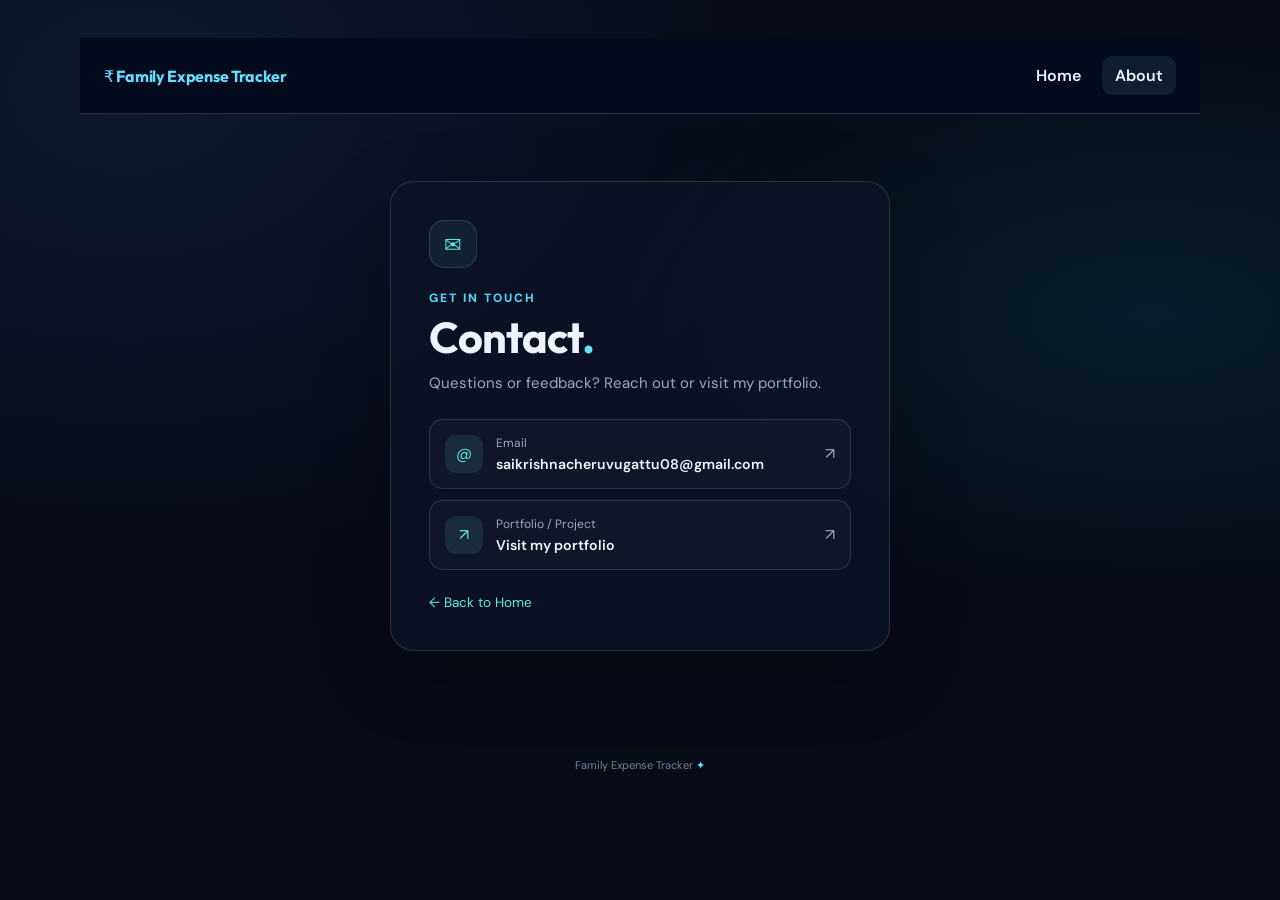
<file: about.html>
<!DOCTYPE html>
<html lang="en">
<head>
  <meta charset="UTF-8">
  <meta name="viewport" content="width=device-width, initial-scale=1.0">
  <meta name="theme-color" content="#080d1b">
  <title>Contact | Family Expense Tracker</title>
  <link rel="preconnect" href="https://fonts.googleapis.com">
  <link rel="preconnect" href="https://fonts.gstatic.com" crossorigin>
  <link href="https://fonts.googleapis.com/css2?family=DM+Sans:wght@400;500;600;700&family=Outfit:wght@400;500;600;700;800&display=swap" rel="stylesheet">
  <link rel="stylesheet" href="style.css">
  <link rel="stylesheet" href="auth-polish.css">
</head>
<body class="about-page">
  <div class="ambient ambient-one"></div>
  <div class="ambient ambient-two"></div>

  <nav class="top-navbar" aria-label="Main navigation">
    <a href="index.html" class="nav-logo"><span class="nav-symbol">₹</span> Family Expense Tracker</a>
    <div class="nav-links">
      <a href="index.html">Home</a>
      <a href="about.html" class="active">About</a>
    </div>
  </nav>

  <main class="contact-main">
    <section class="contact-card">
      <div class="contact-icon" aria-hidden="true">✉</div>
      <p class="eyebrow">GET IN TOUCH</p>
      <h1>Contact<span class="accent">.</span></h1>
      <p class="contact-copy">Questions or feedback? Reach out or visit my portfolio.</p>

      <a class="contact-link" href="mailto:saikrishnacheruvugattu08@gmail.com">
        <span class="contact-link-icon" aria-hidden="true">@</span>
        <span><small>Email</small><strong>saikrishnacheruvugattu08@gmail.com</strong></span>
        <span class="contact-arrow" aria-hidden="true">↗</span>
      </a>

      <a class="contact-link" href="https://maturitytestai.onrender.com/" target="_blank" rel="noopener noreferrer">
        <span class="contact-link-icon" aria-hidden="true">↗</span>
        <span><small>Portfolio / Project</small><strong>Visit my portfolio</strong></span>
        <span class="contact-arrow" aria-hidden="true">↗</span>
      </a>

      <a class="back-home" href="index.html">← Back to Home</a>
    </section>
  </main>

  <footer class="footer-note">Family Expense Tracker <span>✦</span></footer>
</body>
</html>
</file>
<file: style.css>
:root {
  font-family: "DM Sans", sans-serif;
  color: #eef3ff;
  background: #080c17;
  font-synthesis: none;
  --cyan: #65e3ff;
  --blue: #7d8cff;
  --muted: #9ba9c3;
  --border: rgba(153, 177, 225, 0.16);
  --panel: rgba(17, 24, 43, 0.88);
}

* {
  box-sizing: border-box;
}

[hidden] {
  display: none !important;
}

body {
  position: relative;
  min-height: 100vh;
  margin: 0;
  padding: 38px 18px;
  overflow-x: hidden;
  background:
    radial-gradient(ellipse at 10% 10%, rgba(59, 101, 211, 0.13), transparent 42%),
    radial-gradient(ellipse at 90% 35%, rgba(0, 202, 230, 0.09), transparent 35%),
    #080c17;
}

.ambient {
  position: fixed;
  width: 300px;
  height: 300px;
  border-radius: 50%;
  filter: blur(100px);
  opacity: 0.12;
  pointer-events: none;
  z-index: -1;
}

.ambient-one {
  background: #5268ff;
  top: 10%;
  left: -140px;
}

.ambient-two {
  background: #00d5f5;
  right: -160px;
  bottom: 5%;
}

.container {
  width: 100%;
  max-width: 1080px;
  margin: 0 auto;
}

.site-header {
  text-align: center;
  margin-bottom: 34px;
  animation: appear 0.6s ease both;
}

.brand-icon {
  display: grid;
  place-items: center;
  width: 54px;
  height: 54px;
  margin: 0 auto 18px;
  border: 1px solid rgba(101, 227, 255, 0.32);
  border-radius: 17px;
  color: var(--cyan);
  background: linear-gradient(135deg, #18284a, #102a3a);
  font-family: "Outfit", sans-serif;
  font-size: 28px;
  font-weight: 800;
  box-shadow: 0 0 34px rgba(101, 227, 255, 0.12);
}

.eyebrow {
  margin: 0 0 9px;
  color: var(--cyan);
  font-size: 10px;
  font-weight: 700;
  letter-spacing: 2px;
}

.site-header h1,
.dashboard-top h2,
.section-heading h2,
.auth-card h2 {
  font-family: "Outfit", sans-serif;
  letter-spacing: -0.8px;
}

.site-header h1 {
  margin: 0;
  font-size: clamp(29px, 5vw, 43px);
  font-weight: 700;
}

.site-header h1 span {
  color: var(--cyan);
}

.subtitle {
  margin: 12px 0 0;
  color: var(--muted);
  font-size: 14px;
}

.card {
  padding: 25px;
  margin-bottom: 22px;
  border: 1px solid var(--border);
  border-radius: 21px;
  background: var(--panel);
  box-shadow: 0 18px 60px rgba(0, 0, 0, 0.16);
  backdrop-filter: blur(16px);
  animation: appear 0.45s ease both;
}

.auth-card {
  max-width: 500px;
  margin: 0 auto;
  padding: 30px;
}

.tabs {
  display: flex;
  gap: 5px;
  padding: 5px;
  margin-bottom: 28px;
  border: 1px solid var(--border);
  border-radius: 13px;
  background: rgba(5, 9, 19, 0.7);
}

button {
  font: inherit;
  cursor: pointer;
  transition: transform 0.18s ease, border-color 0.18s ease,
    background 0.18s ease, opacity 0.18s ease;
}

button:hover {
  transform: translateY(-1px);
}

button:disabled {
  cursor: wait;
  opacity: 0.6;
  transform: none;
}

.tabs button {
  flex: 1;
  padding: 12px;
  color: var(--muted);
  border: 0;
  border-radius: 9px;
  background: transparent;
  font-size: 13px;
  font-weight: 700;
}

.tabs button.active {
  color: #07101b;
  background: linear-gradient(100deg, var(--cyan), #9deaff);
  box-shadow: 0 5px 20px rgba(101, 227, 255, 0.12);
}

.auth-card h2 {
  margin: 0;
  font-size: 27px;
}

.accent {
  color: var(--cyan);
}

.form-intro {
  margin: 8px 0 23px;
  color: var(--muted);
  font-size: 13px;
}

label {
  display: block;
  margin: 16px 0 8px;
  color: #dce5f6;
  font-size: 12px;
  font-weight: 700;
}

input,
select,
textarea {
  display: block;
  width: 100%;
  min-width: 0;
  padding: 13px 14px;
  border: 1px solid rgba(147, 170, 213, 0.19);
  border-radius: 11px;
  color: #eef4ff;
  background: rgba(6, 11, 23, 0.8);
  font: inherit;
  font-size: 13px;
  transition: border-color 0.2s, box-shadow 0.2s;
}

input::placeholder,
textarea::placeholder {
  color: #67758f;
}

input:focus,
select:focus,
textarea:focus {
  outline: none;
  border-color: rgba(101, 227, 255, 0.75);
  box-shadow: 0 0 0 3px rgba(101, 227, 255, 0.08);
}

input[type="date"] {
  color-scheme: dark;
}

select option {
  background: #10182a;
  color: #eef4ff;
}

.password-wrap {
  display: flex;
  align-items: center;
  gap: 8px;
  padding-right: 8px;
  border: 1px solid rgba(147, 170, 213, 0.19);
  border-radius: 11px;
  background: rgba(6, 11, 23, 0.8);
}

.password-wrap:focus-within {
  border-color: rgba(101, 227, 255, 0.75);
  box-shadow: 0 0 0 3px rgba(101, 227, 255, 0.08);
}

.password-wrap input {
  border: 0;
  box-shadow: none;
  background: transparent;
}

.password-toggle {
  flex-shrink: 0;
  padding: 7px 9px;
  border: 1px solid var(--border);
  border-radius: 7px;
  color: var(--cyan);
  background: #17243a;
  font-size: 11px;
  font-weight: 700;
}

.primary-button,
.secondary-button {
  display: inline-flex;
  justify-content: center;
  align-items: center;
  gap: 10px;
  padding: 12px 17px;
  border: 1px solid transparent;
  border-radius: 10px;
  font-size: 12px;
  font-weight: 700;
}

.primary-button {
  color: #06121d;
  background: linear-gradient(100deg, #65e3ff, #a0efff);
  box-shadow: 0 7px 22px rgba(101, 227, 255, 0.09);
}

.primary-button:hover {
  box-shadow: 0 7px 25px rgba(101, 227, 255, 0.2);
}

.secondary-button {
  color: #dce7fa;
  background: #19243a;
  border-color: var(--border);
}

.full-button {
  width: 100%;
  margin-top: 24px;
}

.message {
  min-height: 0;
  color: var(--cyan);
  font-size: 13px;
  line-height: 1.6;
  overflow-wrap: anywhere;
}

.message:empty {
  display: none;
}

.message.error {
  color: #ff9eae;
}

.privacy-note {
  margin: 22px 0 0;
  padding-top: 17px;
  border-top: 1px solid var(--border);
  color: var(--muted);
  text-align: center;
  font-size: 11px;
}

.dashboard-top {
  display: flex;
  justify-content: space-between;
  align-items: center;
  gap: 20px;
}

.dashboard-top h2,
.section-heading h2 {
  margin: 0;
  font-size: 25px;
}

.dashboard-top .muted {
  margin: 8px 0 0;
  font-size: 12px;
  overflow-wrap: anywhere;
}

.muted {
  color: var(--muted);
}

.summary-grid {
  display: grid;
  grid-template-columns: repeat(4, minmax(0, 1fr));
  gap: 15px;
  margin-bottom: 22px;
}

.summary-card {
  min-width: 0;
  padding: 20px;
  border: 1px solid var(--border);
  border-radius: 18px;
  background: linear-gradient(145deg, rgba(22, 32, 54, 0.96), rgba(13, 19, 34, 0.96));
  transition: transform 0.2s ease, border-color 0.2s ease;
}

.summary-card:hover {
  transform: translateY(-3px);
  border-color: rgba(101, 227, 255, 0.32);
}

.summary-total {
  background: linear-gradient(145deg, rgba(23, 61, 83, 0.92), rgba(13, 26, 45, 0.96));
}

.summary-top {
  display: flex;
  align-items: center;
  justify-content: space-between;
  gap: 8px;
  color: #b9c7de;
  font-size: 11px;
  font-weight: 600;
}

.summary-icon {
  display: grid;
  place-items: center;
  width: 29px;
  height: 29px;
  border: 1px solid rgba(101, 227, 255, 0.2);
  border-radius: 9px;
  color: var(--cyan);
  background: rgba(101, 227, 255, 0.07);
  font-family: "Outfit", sans-serif;
  font-weight: 700;
}

.summary-value {
  margin: 20px 0 7px;
  color: #f1f6ff;
  font-family: "Outfit", sans-serif;
  font-size: clamp(21px, 2.5vw, 29px);
  font-weight: 700;
  overflow-wrap: anywhere;
}

.summary-caption {
  margin: 0;
  color: #8292ad;
  font-size: 10px;
  line-height: 1.5;
}

.section-card {
  padding: 27px;
}

.section-heading {
  display: flex;
  justify-content: space-between;
  align-items: center;
  gap: 15px;
  margin-bottom: 23px;
}

.section-mark {
  display: grid;
  place-items: center;
  width: 38px;
  height: 38px;
  border-radius: 12px;
  color: var(--cyan);
  background: rgba(101, 227, 255, 0.09);
  font-size: 22px;
}

.form-grid {
  display: grid;
  grid-template-columns: repeat(2, minmax(0, 1fr));
  gap: 16px;
}

.optional {
  color: #8493ae;
  font-weight: 400;
}

.form-actions {
  display: flex;
  gap: 10px;
  flex-wrap: wrap;
  margin-top: 20px;
}

.form-actions .primary-button {
  min-width: 150px;
}

.filter-row {
  display: flex;
  justify-content: space-between;
  align-items: end;
  gap: 16px;
  margin-bottom: 20px;
}

.filter-row > div {
  width: min(100%, 260px);
}

.filter-row label {
  margin-top: 0;
}

.filter-row .muted {
  margin: 0 0 13px;
  font-size: 11px;
  text-align: right;
}

.week-block {
  margin-top: 20px;
  overflow: hidden;
  border: 1px solid var(--border);
  border-radius: 15px;
  background: rgba(5, 10, 21, 0.44);
}

.week-block:first-child {
  margin-top: 0;
}

.week-heading {
  display: flex;
  justify-content: space-between;
  align-items: center;
  gap: 12px;
  padding: 17px 18px;
  border-bottom: 1px solid var(--border);
  background: rgba(101, 227, 255, 0.035);
}

.week-heading h3 {
  margin: 0 0 5px;
  font-family: "Outfit", sans-serif;
  font-size: 15px;
}

.week-heading p {
  margin: 0;
  color: var(--muted);
  font-size: 11px;
}

.week-total {
  color: var(--cyan);
  font-family: "Outfit", sans-serif;
  font-size: 16px;
  font-weight: 700;
  white-space: nowrap;
}

.table-wrap {
  width: 100%;
  overflow-x: auto;
}

.expense-table {
  width: 100%;
  border-collapse: collapse;
  text-align: left;
  font-size: 12px;
}

.expense-table th {
  padding: 12px 15px;
  color: #8f9fba;
  background: rgba(255, 255, 255, 0.018);
  font-size: 10px;
  font-weight: 700;
  letter-spacing: 0.4px;
  white-space: nowrap;
}

.expense-table td {
  padding: 14px 15px;
  border-top: 1px solid rgba(153, 177, 225, 0.09);
  color: #dce5f6;
  vertical-align: middle;
}

.expense-table tbody tr:hover {
  background: rgba(101, 227, 255, 0.035);
}

.table-item {
  min-width: 115px;
  font-weight: 700;
}

.table-notes {
  display: block;
  max-width: 170px;
  margin-top: 4px;
  color: var(--muted);
  font-size: 10px;
  overflow-wrap: anywhere;
}

.table-amount {
  color: var(--cyan) !important;
  font-weight: 700;
  white-space: nowrap;
}

.table-actions {
  display: flex;
  gap: 6px;
}

.table-actions button {
  padding: 7px 9px;
  border: 1px solid var(--border);
  border-radius: 7px;
  color: #dce7fa;
  background: #19243a;
  font-size: 10px;
  font-weight: 700;
}

.table-actions .delete-button {
  color: #ffb2be;
  background: rgba(150, 43, 65, 0.18);
  border-color: rgba(255, 130, 153, 0.2);
}

.week-footer {
  display: flex;
  justify-content: flex-end;
  gap: 15px;
  padding: 12px 16px;
  border-top: 1px solid var(--border);
  color: var(--muted);
  font-size: 11px;
}

.week-footer strong {
  color: #eaf3ff;
}

.footer-note {
  padding: 14px 0;
  color: #73829d;
  text-align: center;
  font-size: 11px;
}

.footer-note span {
  color: var(--cyan);
}

@keyframes appear {
  from {
    opacity: 0;
    transform: translateY(9px);
  }
  to {
    opacity: 1;
    transform: translateY(0);
  }
}

@media (max-width: 850px) {
  .summary-grid {
    grid-template-columns: repeat(2, minmax(0, 1fr));
  }
}

@media (max-width: 540px) {
  body {
    padding: 23px 11px;
  }

  .auth-card,
  .section-card,
  .card {
    padding: 18px;
    border-radius: 16px;
  }

  .site-header h1 {
    font-size: 30px;
  }

  .summary-grid,
  .form-grid {
    grid-template-columns: 1fr 1fr;
    gap: 9px;
  }

  .summary-card {
    padding: 14px;
  }

  .summary-value {
    font-size: 22px;
  }

  .dashboard-top {
    align-items: flex-start;
  }

  .dashboard-top h2,
  .section-heading h2 {
    font-size: 21px;
  }

  .dashboard-top .secondary-button,
  .section-heading > .secondary-button {
    padding: 10px;
    font-size: 10px;
  }

  .section-heading {
    align-items: flex-start;
  }

  .filter-row {
    align-items: flex-start;
    flex-direction: column;
    gap: 5px;
  }

  .filter-row > div {
    width: 100%;
  }

  .filter-row .muted {
    text-align: left;
  }

  .week-heading {
    align-items: flex-start;
  }

  .week-total {
    font-size: 13px;
  }

  .expense-table {
    min-width: 620px;
  }
}

@media (prefers-reduced-motion: reduce) {
  *,
  *::before,
  *::after {
    animation-duration: 0.01ms !important;
    transition-duration: 0.01ms !important;
    scroll-behavior: auto !important;
  }
}

.archive-panel {
  margin-top: 32px;
  padding: 26px;
  border: 1px solid rgba(90, 180, 255, 0.28);
  border-radius: 22px;
  background: linear-gradient(
    145deg,
    rgba(15, 29, 58, 0.92),
    rgba(5, 12, 30, 0.94)
  );
  box-shadow: 0 14px 40px rgba(0, 0, 0, 0.18);
}

.archive-heading {
  display: flex;
  justify-content: space-between;
  align-items: center;
  gap: 18px;
  flex-wrap: wrap;
  margin-bottom: 20px;
}

.archive-heading h2 {
  margin: 6px 0;
  color: #f3f8ff;
  font-size: clamp(1.4rem, 3vw, 2rem);
  letter-spacing: -0.5px;
}

.eyebrow {
  margin: 0;
  color: #55d6ff;
  font-size: 0.75rem;
  font-weight: 800;
  letter-spacing: 2px;
}

.muted {
  color: #a9bad4;
  line-height: 1.6;
}

.archive-summary {
  display: flex;
  justify-content: space-between;
  align-items: center;
  margin: 18px 0;
  padding: 15px 18px;
  border-radius: 14px;
  background: rgba(50, 105, 170, 0.14);
  color: #dceaff;
}

.archive-summary strong {
  color: #55d6ff;
  font-size: 1.5rem;
}

.archive-panel button {
  padding: 11px 16px;
  border: 1px solid rgba(85, 214, 255, 0.35);
  border-radius: 11px;
  background: linear-gradient(135deg, #087de4, #18b9d8);
  color: white;
  font-weight: 700;
  cursor: pointer;
  transition: transform 0.2s ease, filter 0.2s ease;
}

.archive-panel button:hover {
  transform: translateY(-2px);
  filter: brightness(1.12);
}

.archive-panel button:focus-visible {
  outline: 3px solid #a5edff;
  outline-offset: 3px;
}

.archive-panel .expense-table {
  width: 100%;
  border-collapse: collapse;
}

.archive-panel .expense-table th,
.archive-panel .expense-table td {
  padding: 13px 12px;
  border-bottom: 1px solid rgba(155, 190, 230, 0.13);
  text-align: left;
}

.archive-panel .expense-table th {
  color: #8edfff;
  font-size: 0.82rem;
  text-transform: uppercase;
  letter-spacing: 0.6px;
}

.archive-panel .expense-table td {
  color: #edf4ff;
}

@media (max-width: 650px) {
  .archive-panel {
    padding: 17px;
  }

  .archive-heading {
    align-items: stretch;
    flex-direction: column;
  }

  .archive-heading button {
    width: 100%;
  }
}
/* ABOUT ME SECTION */
.about-panel {
  margin-top: 32px;
  padding: 30px;
  border: 1px solid rgba(85, 214, 255, 0.25);
  border-radius: 22px;
  background: linear-gradient(
    145deg,
    rgba(15, 29, 58, 0.94),
    rgba(5, 12, 30, 0.96)
  );
  box-shadow: 0 14px 40px rgba(0, 0, 0, 0.2);
}

.about-content {
  max-width: 850px;
  margin: 0 auto;
}

.about-avatar {
  width: 76px;
  height: 76px;
  display: flex;
  align-items: center;
  justify-content: center;
  margin-bottom: 20px;
  border-radius: 50%;
  background: linear-gradient(135deg, #087de4, #18b9d8);
  color: white;
  font-size: 1.7rem;
  font-weight: bold;
  box-shadow: 0 0 28px rgba(24, 185, 216, 0.25);
}

.about-panel h2 {
  margin: 8px 0 16px;
  color: #f3f8ff;
  font-size: clamp(1.7rem, 4vw, 2.3rem);
}

.about-intro {
  color: #c9d8ec;
  line-height: 1.8;
  font-size: 1.05rem;
}

.about-intro strong {
  color: #65ddff;
}

.about-details {
  display: grid;
  grid-template-columns: repeat(2, minmax(0, 1fr));
  gap: 14px;
  margin-top: 25px;
}

.about-detail {
  display: flex;
  flex-direction: column;
  gap: 8px;
  padding: 17px;
  border: 1px solid rgba(155, 190, 230, 0.14);
  border-radius: 14px;
  background: rgba(50, 105, 170, 0.1);
  overflow-wrap: anywhere;
}

.detail-label {
  color: #8edfff;
  font-size: 0.82rem;
  text-transform: uppercase;
  letter-spacing: 0.6px;
}

.about-detail strong {
  color: #edf4ff;
  line-height: 1.5;
}

.about-contact {
  margin-top: 28px;
  padding-top: 20px;
  border-top: 1px solid rgba(155, 190, 230, 0.15);
}

.about-contact h3 {
  color: #f3f8ff;
  margin-bottom: 12px;
}

.about-contact p {
  color: #c9d8ec;
  line-height: 1.8;
  overflow-wrap: anywhere;
}

.about-contact a {
  color: #65ddff;
  text-decoration: none;
}

.about-contact a:hover {
  text-decoration: underline;
}

.about-note {
  margin-top: 22px;
  color: #8da8c7;
  font-size: 0.92rem;
}

@media (max-width: 600px) {
  .about-panel {
    padding: 20px;
  }

  .about-details {
    grid-template-columns: 1fr;
  }
}

/* TOP NAVIGATION */
.top-navbar {
  position: sticky;
  top: 0;
  z-index: 1000;
  display: flex;
  justify-content: space-between;
  align-items: center;
  gap: 20px;
  padding: 16px 5%;
  background: rgba(5, 12, 30, 0.96);
  border-bottom: 1px solid rgba(85, 214, 255, 0.2);
  backdrop-filter: blur(16px);
}

.nav-logo {
  color: #65ddff;
  font-family: "Outfit", sans-serif;
  font-weight: 700;
  text-decoration: none;
}

.nav-links {
  display: flex;
  align-items: center;
  gap: 26px;
}

.nav-links > a,
.about-link {
  color: #edf4ff;
  text-decoration: none;
  font-weight: 600;
}

.nav-links > a:hover,
.about-link:hover {
  color: #65ddff;
}

.about-dropdown {
  position: relative;
}

.dropdown-menu {
  display: none;
  position: absolute;
  top: 100%;
  right: 0;
  width: 280px;
  margin-top: 12px;
  padding: 12px;
  border: 1px solid rgba(85, 214, 255, 0.25);
  border-radius: 12px;
  background: #0b1930;
  box-shadow: 0 12px 30px rgba(0, 0, 0, 0.35);
}

.about-dropdown:hover .dropdown-menu,
.about-dropdown:focus-within .dropdown-menu {
  display: flex;
  flex-direction: column;
  gap: 8px;
}

.dropdown-menu a {
  padding: 8px;
  color: #edf4ff;
  text-decoration: none;
  overflow-wrap: anywhere;
}

.dropdown-menu a:hover {
  color: #65ddff;
}

.dropdown-menu .contact-email {
  color: #8edfff;
  font-size: 0.85rem;
}

/* ABOUT SECTION */
.about-panel {
  margin: 32px 0;
  padding: 26px;
  border: 1px solid rgba(85, 214, 255, 0.22);
  border-radius: 22px;
  background: linear-gradient(
    145deg,
    rgba(15, 29, 58, 0.94),
    rgba(5, 12, 30, 0.96)
  );
}

.about-content {
  max-width: 700px;
  margin: 0 auto;
}

.about-panel h2 {
  margin: 8px 0 14px;
  color: #f3f8ff;
  font-family: "Outfit", sans-serif;
}

.about-intro {
  color: #c9d8ec;
  line-height: 1.8;
}

.about-contact {
  margin-top: 22px;
  padding-top: 18px;
  border-top: 1px solid rgba(155, 190, 230, 0.15);
}

.about-contact h3 {
  color: #f3f8ff;
}

.about-contact a {
  color: #65ddff;
  overflow-wrap: anywhere;
  text-decoration: none;
}

.about-contact a:hover {
  text-decoration: underline;
}

#about {
  scroll-margin-top: 90px;
}

@media (max-width: 600px) {
  .top-navbar {
    padding: 14px 4%;
    flex-wrap: wrap;
  }

  .nav-links {
    gap: 18px;
  }

  .nav-logo {
    font-size: 0.95rem;
  }

  .dropdown-menu {
    width: min(280px, 85vw);
  }
}
#about {
  scroll-margin-top: 90px;
}

.about-panel {
  margin: 32px auto;
  padding: 28px;
  border: 1px solid rgba(85, 214, 255, 0.25);
  border-radius: 20px;
  background: rgba(10, 22, 44, 0.95);
}

.about-content {
  max-width: 700px;
  margin: auto;
}

.about-panel h2,
.about-panel h3 {
  color: #f3f8ff;
}

.about-intro {
  color: #c9d8ec;
  line-height: 1.8;
}

.about-contact a {
  color: #65ddff;
  overflow-wrap: anywhere;
  text-decoration: none;
}

.about-contact a:hover {
  text-decoration: underline;
}
</file>
<file: auth-polish.css>
/* Compact, professional styling for login, contact and password-reset pages. */
:root { --auth-ink: #f4f7ff; --auth-muted: #9aa8c2; --auth-line: rgba(160,180,220,.18); --auth-cyan: #62e6e2; }
.top-navbar { max-width: 1120px; margin: 0 auto; padding: 18px 24px; }
.nav-logo { font-family: Outfit, sans-serif; font-weight: 700; letter-spacing: -.3px; }
.nav-links { gap: 8px; }
.nav-links a { padding: 9px 13px; border-radius: 10px; text-decoration: none; }
.nav-links a:hover, .nav-links a.active { background: rgba(98,230,226,.09); }
.container { max-width: 1080px; padding: 20px 22px 54px; }
.site-header { margin: 28px auto 24px; max-width: 520px; text-align: center; }
.site-header .brand-icon { margin: 0 auto 14px; }
.site-header h1 { margin: 8px 0; font-family: Outfit, sans-serif; font-size: clamp(2rem, 5vw, 3rem); line-height: 1.08; letter-spacing: -1.2px; }
.site-header .subtitle { margin: 8px auto 0; max-width: 340px; color: var(--auth-muted); font-size: .98rem; line-height: 1.5; }
.auth-card { width: min(100%, 420px); margin: 0 auto 44px; padding: 26px; border: 1px solid var(--auth-line); border-radius: 22px; background: rgba(12,19,37,.86); box-shadow: 0 22px 70px rgba(0,0,0,.24); }
.auth-card h2, .reset-card h1 { margin: 20px 0 5px; font-family: Outfit, sans-serif; font-size: 1.65rem; line-height: 1.2; letter-spacing: -.5px; }
.form-intro { margin: 0 0 20px; color: var(--auth-muted); font-size: .9rem; line-height: 1.5; }
.auth-card label, .reset-card label { display: block; margin: 14px 0 7px; color: #dce5f7; font-size: .86rem; font-weight: 600; }
.auth-card input, .reset-card input { box-sizing: border-box; width: 100%; min-width: 0; padding: 12px 13px; border: 1px solid var(--auth-line); border-radius: 11px; outline: none; color: var(--auth-ink); background: rgba(4,10,23,.7); font: inherit; font-size: .92rem; }
.auth-card input:focus, .reset-card input:focus { border-color: var(--auth-cyan); box-shadow: 0 0 0 3px rgba(98,230,226,.1); }
.password-wrap { display: flex; align-items: center; gap: 8px; }
.password-wrap input { flex: 1; }
.password-toggle { flex: 0 0 auto; border: 0; color: var(--auth-cyan); background: transparent; cursor: pointer; font: inherit; font-size: .82rem; }
.tabs { display: grid; grid-template-columns: 1fr 1fr; gap: 6px; padding: 5px; border-radius: 12px; background: rgba(0,0,0,.2); }
.tabs button { padding: 10px 8px; border: 0; border-radius: 9px; color: var(--auth-muted); background: transparent; cursor: pointer; font: inherit; font-size: .88rem; }
.tabs button.active { color: var(--auth-ink); background: rgba(98,230,226,.12); }
.full-button { width: 100%; display: flex; justify-content: center; align-items: center; gap: 10px; margin-top: 20px; padding: 12px 16px; border-radius: 11px; font-weight: 700; }
.forgot-row { display: flex; justify-content: flex-end; margin-top: 12px; }
.forgot-row a, .back-home { color: var(--auth-cyan); font-size: .85rem; text-decoration: none; }
.forgot-row a:hover, .back-home:hover { text-decoration: underline; }
.privacy-note { margin: 18px 0 0; color: var(--auth-muted); font-size: .78rem; text-align: center; }
.message { font-size: .87rem; line-height: 1.5; overflow-wrap: anywhere; }
.contact-main, .reset-main { min-height: 70vh; display: grid; place-items: center; padding: 32px 20px 58px; }
.contact-card, .reset-card { box-sizing: border-box; width: min(100%, 500px); padding: clamp(24px, 5vw, 38px); border: 1px solid var(--auth-line); border-radius: 24px; background: rgba(12,19,37,.88); box-shadow: 0 22px 70px rgba(0,0,0,.25); }
.contact-icon { display: grid; place-items: center; width: 48px; height: 48px; margin-bottom: 22px; border: 1px solid var(--auth-line); border-radius: 15px; color: var(--auth-cyan); background: rgba(98,230,226,.08); font-size: 1.3rem; }
.contact-card h1 { margin: 8px 0; font-family: Outfit, sans-serif; font-size: clamp(2rem, 6vw, 2.7rem); line-height: 1.1; letter-spacing: -1px; }
.contact-copy { margin: 10px 0 24px; color: var(--auth-muted); font-size: .94rem; line-height: 1.55; }
.contact-link { display: flex; align-items: center; gap: 13px; margin-top: 11px; padding: 15px; border: 1px solid var(--auth-line); border-radius: 14px; color: var(--auth-ink); background: rgba(255,255,255,.025); text-decoration: none; }
.contact-link:hover { border-color: rgba(98,230,226,.5); background: rgba(98,230,226,.06); }
.contact-link-icon { display: grid; place-items: center; flex: 0 0 38px; width: 38px; height: 38px; border-radius: 11px; color: var(--auth-cyan); background: rgba(98,230,226,.1); }
.contact-link span:nth-child(2) { min-width: 0; display: grid; gap: 4px; }
.contact-link small { color: var(--auth-muted); font-size: .75rem; }
.contact-link strong { overflow-wrap: anywhere; font-size: .88rem; font-weight: 600; }
.contact-arrow { margin-left: auto; color: var(--auth-muted); }
.back-home { display: inline-block; margin-top: 24px; }
.reset-card .brand-icon { margin-bottom: 18px; }
.reset-card h1 { margin-top: 8px; }
.reset-card form { margin-top: 22px; }
@media (max-width: 560px) { .top-navbar { padding: 14px 16px; } .nav-logo { font-size: .9rem; } .nav-links a { padding: 8px 9px; font-size: .86rem; } .container { padding: 12px 14px 36px; } .auth-card { padding: 21px; } .site-header { margin-top: 24px; } }
</file>
